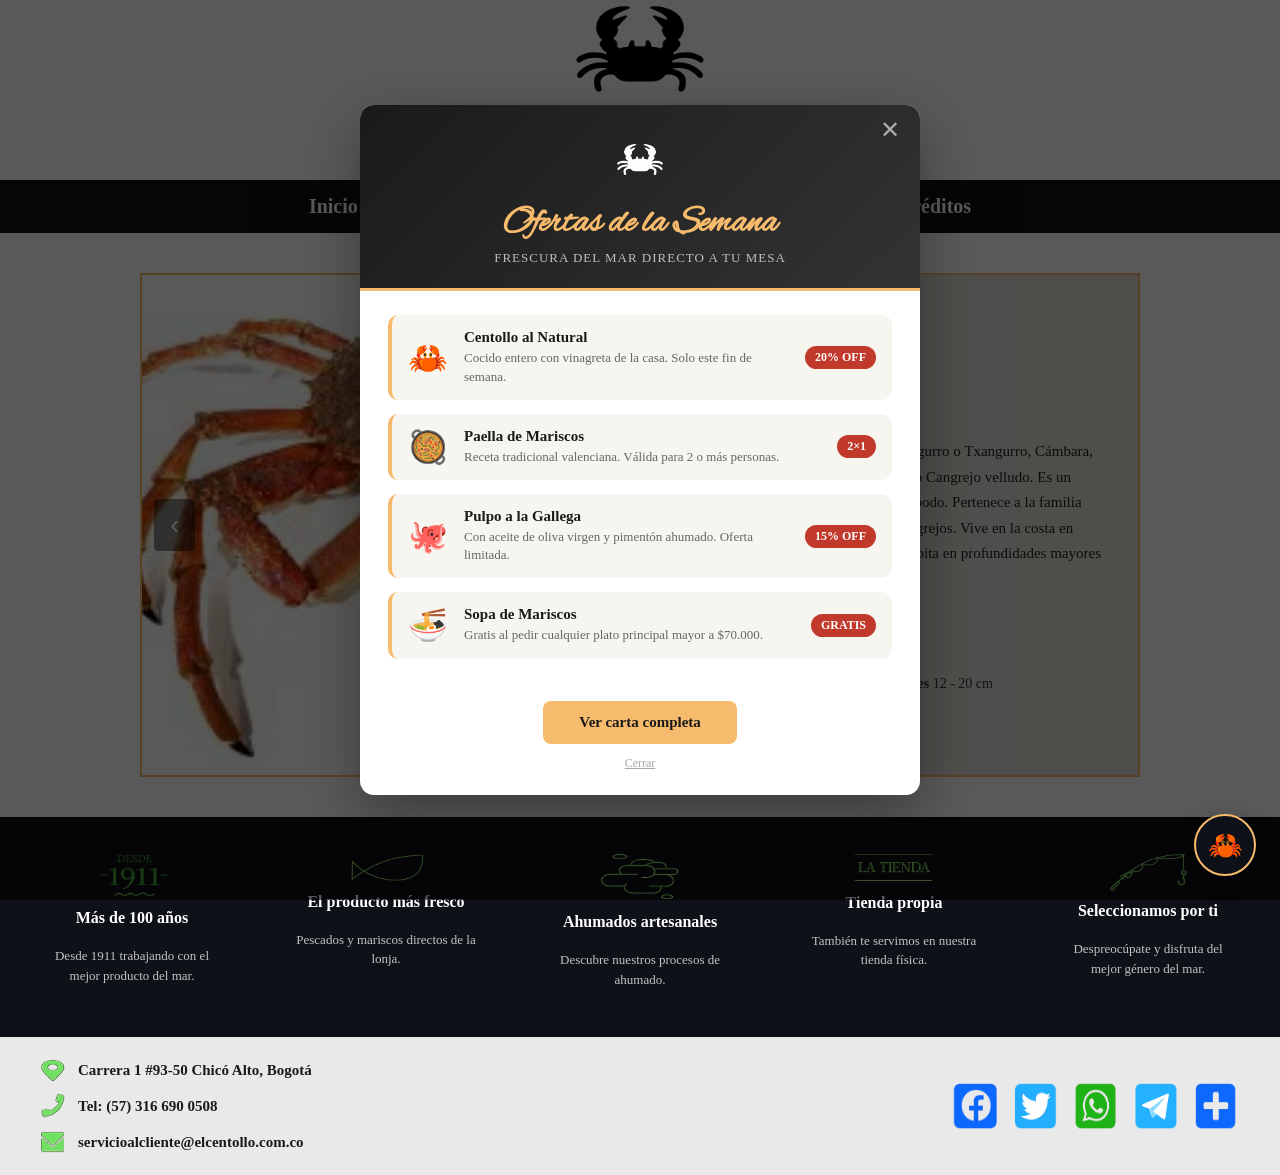
<file: index.html>
<!DOCTYPE html>
<html lang="es">

<head>
    <meta charset="UTF-8">
    <meta name="viewport" content="width=device-width, initial-scale=1.0">
    <title>El Centollo</title>
    <link rel="icon" href="./imagenes/Logo/Logo.png">

    <!--Fuente letra-->
    <link rel="preconnect" href="https://fonts.googleapis.com">
    <link rel="preconnect" href="https://fonts.gstatic.com" crossorigin>
    <link href="https://fonts.googleapis.com/css2?family=Alex+Brush&display=swap" rel="stylesheet">

    <!--Estilos-->
    <link rel="stylesheet" href="./css/global/header.css">
    <link rel="stylesheet" href="./css/global/footer.css">
    <link rel="stylesheet" href="./css/Index/contenido_index.css">
    <link rel="stylesheet" href="./css/Index/modal_ofertas.css">
    <link rel="stylesheet" href="./css/global/chatbot.css">
</head>

<body>
    <!-- ===== MODAL DE OFERTAS ===== -->
    <div id="overlay_modal">
        <div id="modal_ofertas">

            <!-- Cabecera -->
            <div id="modal_header">
                <button id="btn_cerrar_modal" aria-label="Cerrar">&#10005;</button>
                <img src="./imagenes/Logo/Logo.png" id="modal_logo" alt="Logo El Centollo">
                <h2>Ofertas de la Semana</h2>
                <p>Frescura del mar directo a tu mesa</p>
            </div>

            <!-- Ofertas -->
            <div id="modal_body">

                <div class="oferta_item">
                    <span class="oferta_emoji">🦀</span>
                    <div class="oferta_texto">
                        <h3>Centollo al Natural</h3>
                        <p>Cocido entero con vinagreta de la casa. Solo este fin de semana.</p>
                    </div>
                    <span class="oferta_badge">20% OFF</span>
                </div>

                <div class="oferta_item">
                    <span class="oferta_emoji">🥘</span>
                    <div class="oferta_texto">
                        <h3>Paella de Mariscos</h3>
                        <p>Receta tradicional valenciana. Válida para 2 o más personas.</p>
                    </div>
                    <span class="oferta_badge">2×1</span>
                </div>

                <div class="oferta_item">
                    <span class="oferta_emoji">🐙</span>
                    <div class="oferta_texto">
                        <h3>Pulpo a la Gallega</h3>
                        <p>Con aceite de oliva virgen y pimentón ahumado. Oferta limitada.</p>
                    </div>
                    <span class="oferta_badge">15% OFF</span>
                </div>

                <div class="oferta_item">
                    <span class="oferta_emoji">🍜</span>
                    <div class="oferta_texto">
                        <h3>Sopa de Mariscos</h3>
                        <p>Gratis al pedir cualquier plato principal mayor a $70.000.</p>
                    </div>
                    <span class="oferta_badge">GRATIS</span>
                </div>

            </div>

            <!-- Pie -->
            <div id="modal_footer">
                <a href="./paginas/menu.html" id="btn_ver_menu">Ver carta completa</a>
                <small id="btn_no_mostrar">Cerrar</small>
            </div>

        </div>
    </div>
    <!-- ===== FIN MODAL ===== -->

    <header id="header">
        <div id="logo"><a href="#"><img src="./imagenes/Logo/Logo.png" class="logo"></a></div>
        <h1 id="titulo">El Centollo</h1>
        <div id="menu">
            <button id="menu-toggle" aria-label="Abrir menú" aria-expanded="false" aria-controls="nav-links">
                <span></span>
                <span></span>
                <span></span>
            </button>
            <nav class="menu" id="nav-links">
                <a href="#" id="menu_boton">Inicio</a>
                <a href="./paginas/menu.html" id="menu_boton">Menú</a>
                <a href="./paginas/contacto.html" id="menu_boton">Contacto</a>
                <a href="./paginas/ubicacion.html" id="menu_boton">Ubicación</a>
                <a href="./paginas/reservas.html" id="menu_boton">Reservas</a>
                <a href="./paginas/creditos.html" id="menu_boton">Créditos</a>
            </nav>
        </div>
    </header>

    <main>
        <div id="contenido_index">
            <div id="slider">
                <!-- Slides -->
                <div class="slide activo">
                    <img src="./imagenes/slider/centollo1.jpg" alt="Centollo fresco">
                </div>
                <div class="slide">
                    <img src="./imagenes/slider/centollo2.jpg" alt="Mariscos frescos">
                </div>
                <div class="slide">
                    <img src="./imagenes/slider/centollo3.jpg" alt="Pescados del mar">
                </div>
                <div class="slide">
                    <img src="./imagenes/slider/centollo4.jpg" alt="Platos del mar">
                </div>
                <div class="slide">
                    <img src="./imagenes/slider/centollo5.jpg" alt="Experiencia gastronómica">
                </div>

                <!-- Flechas -->
                <button class="flecha_slider" id="flecha_izq" aria-label="Anterior">&#8249;</button>
                <button class="flecha_slider" id="flecha_der" aria-label="Siguiente">&#8250;</button>

                <!-- Puntos -->
                <div id="slider_puntos">
                    <button class="punto activo" data-idx="0"></button>
                    <button class="punto" data-idx="1"></button>
                    <button class="punto" data-idx="2"></button>
                    <button class="punto" data-idx="3"></button>
                    <button class="punto" data-idx="4"></button>
                </div>
            </div>

            <div id="texto_slider">
                <div id="texto_slider_titulo">
                    <h1>Centollo</h1>
                </div>
                <div id="texto_slider_descripcion">
                    <p>También conocido como Changurro o Txangurro, Cámbara, araña, Cranca, Pateiro, Bruño o Cangrejo velludo. Es un <strong>crústaceo branquiuro</strong> y decápodo. Pertenece a la familia Majidae, la misma que los cangrejos. Vive en la costa en fondos rocosos o arenosos. Habita en profundidades mayores de 100m.</p>
                </div>
                <div id="texto_slider_info">
                    <p><strong>Centollo</strong> Maja squinado</p>
                    <p>(<strong>Eng</strong>) Spinous spider crab</p>
                    <p>(<strong>Fr</strong>) Araigée européenne</p>
                    <p></p>
                    <p><strong>Peso</strong> 500 gr - 4 Kg &nbsp;&nbsp; <strong>Dimensiones</strong> 12 - 20 cm</p>
                </div>
            </div>
        </div>
    </main>

    <footer id="footer">
        <div id="info_footer">
            <div class="espac_info">
                <img src="./imagenes/Footer/1911.png" class="img_info_footer" alt="Más de 100 años">
                <h2 id="tit_footer">Más de 100 años</h2>
                <p class="info_footer">Desde 1911 trabajando con el mejor producto del mar.</p>
            </div>
            <div class="espac_info">
                <img src="./imagenes/Footer/pez.png" class="img_info_footer" alt="Producto fresco">
                <h2 id="tit_footer">El producto más fresco</h2>
                <p class="info_footer">Pescados y mariscos directos de la lonja.</p>
            </div>
            <div class="espac_info">
                <img src="./imagenes/Footer/nube.png" class="img_info_footer" alt="Ahumados">
                <h2 id="tit_footer">Ahumados artesanales</h2>
                <p class="info_footer">Descubre nuestros procesos de ahumado.</p>
            </div>
            <div class="espac_info">
                <img src="./imagenes/Footer/la tienda.png" class="img_info_footer" alt="Tienda física">
                <h2 id="tit_footer">Tienda propia</h2>
                <p class="info_footer">También te servimos en nuestra tienda física.</p>
            </div>
            <div class="espac_info">
                <img src="./imagenes/Footer/caña.png" class="img_info_footer" alt="Selección">
                <h2 id="tit_footer">Seleccionamos por ti</h2>
                <p class="info_footer">Despreocúpate y disfruta del mejor género del mar.</p>
            </div>
        </div>

        <div id="footer-bottom">
            <div id="contacto">
                <div class="contacto_item">
                    <img src="./imagenes/Contacto/ubicacion.png" id="img_contacto" alt="Ubicación">
                    <h2 id="tit_contacto">Carrera 1 #93-50 Chicó Alto, Bogotá</h2>
                </div>
                <div class="contacto_item">
                    <img src="./imagenes/Contacto/telefono.png" id="img_contacto" alt="Teléfono">
                    <h2 id="tit_contacto">Tel: (57) 316 690 0508</h2>
                </div>
                <div class="contacto_item">
                    <img src="./imagenes/Contacto/correo.png" id="img_contacto" alt="Correo">
                    <h2 id="tit_contacto">servicioalcliente@elcentollo.com.co</h2>
                </div>
            </div>
            <div id="redes">
                <div id="img_redes"><img src="./imagenes/redes/facebook.png" alt="Facebook"></div>
                <div id="img_redes"><img src="./imagenes/redes/twiter.png" alt="Twitter"></div>
                <div id="img_redes"><img src="./imagenes/redes/whatsapp.png" alt="WhatsApp"></div>
                <div id="img_redes"><img src="./imagenes/redes/telegram.png" alt="Telegram"></div>
                <div id="img_redes"><img src="./imagenes/redes/+.png" alt="Más redes"></div>
            </div>
        </div>
    </footer>

    <!-- Hamburger JS -->
    <script src="./js/menu_hamburguesa.js"></script>
    <!-- Slider JS -->
    <script src="./js/slider.js"></script>
    <!-- Modal Ofertas JS -->
    <script src="./js/modal_ofertas.js"></script>
    <!-- Chatbot JS -->
    <script src="./js/chatbot.js"></script>
</body>

</html>
</file>
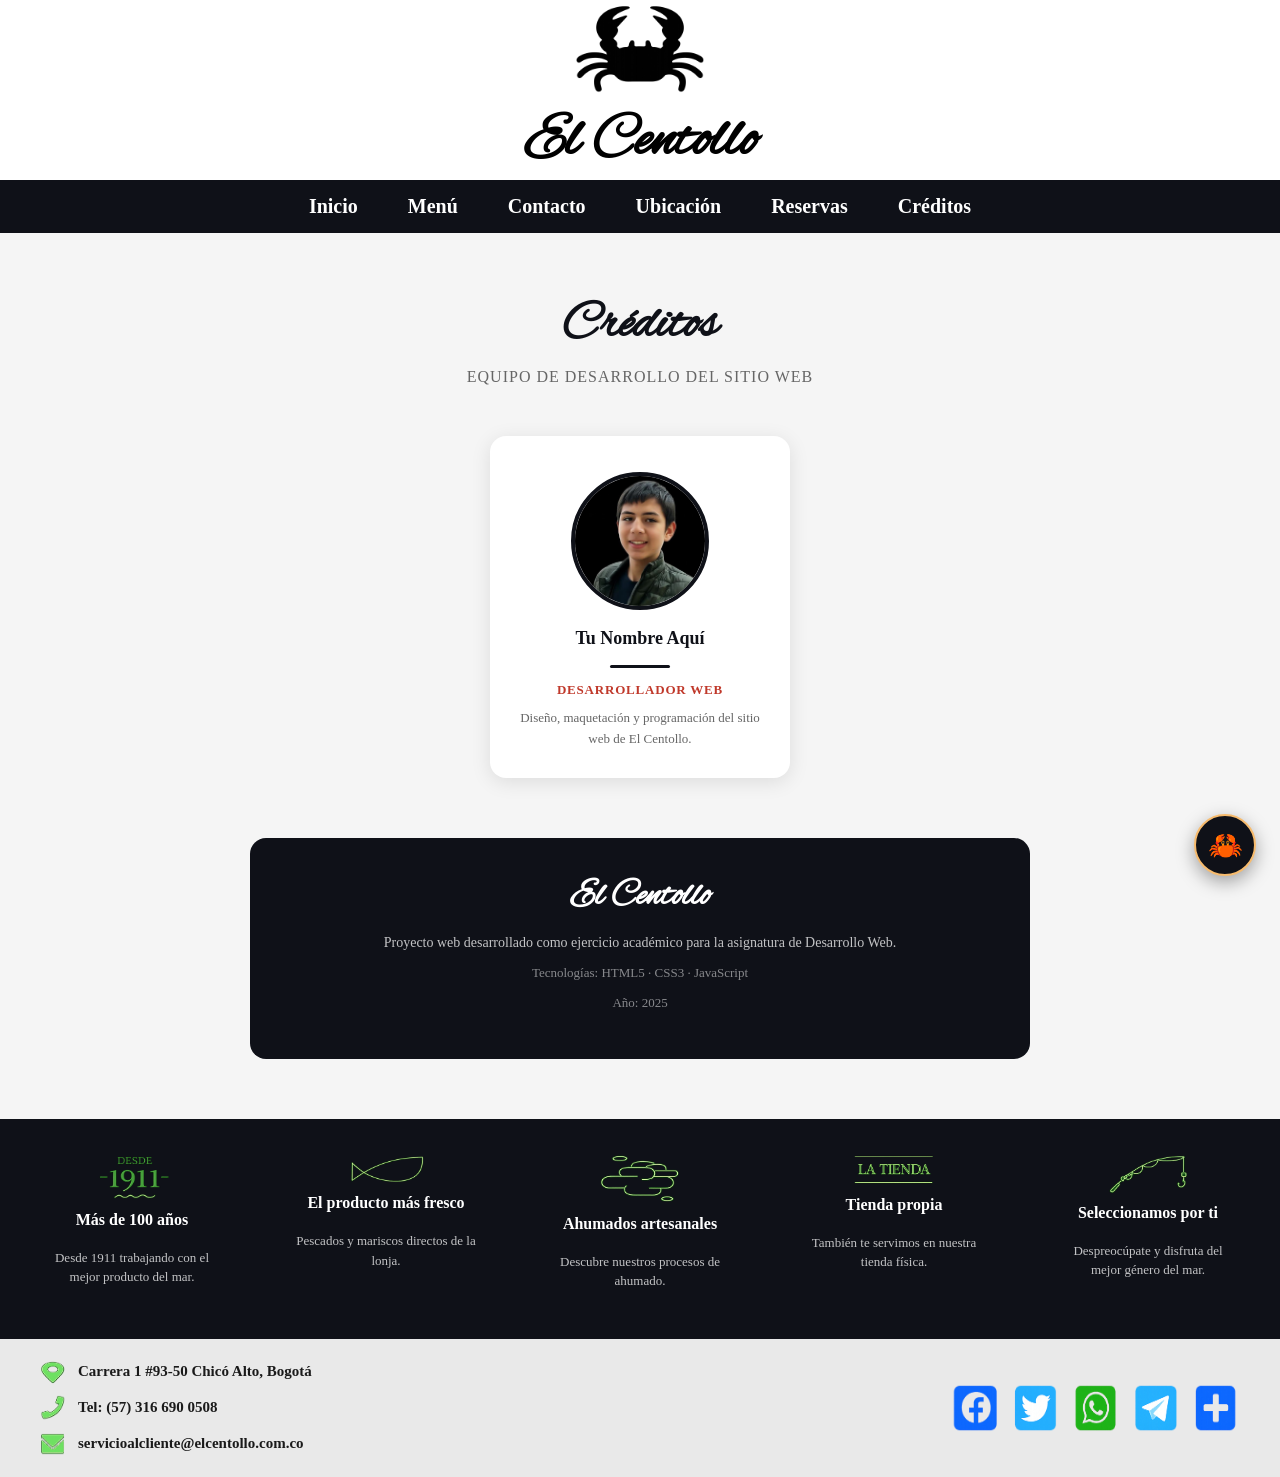
<file: paginas/creditos.html>
<!DOCTYPE html>
<html lang="es">

<head>
    <meta charset="UTF-8">
    <meta name="viewport" content="width=device-width, initial-scale=1.0">
    <title>Créditos - El Centollo</title>
    <link rel="icon" href="../imagenes/Logo/Logo.png">

    <!--Fuente letra-->
    <link rel="preconnect" href="https://fonts.googleapis.com">
    <link rel="preconnect" href="https://fonts.gstatic.com" crossorigin>
    <link href="https://fonts.googleapis.com/css2?family=Alex+Brush&display=swap" rel="stylesheet">

    <!--Estilos globales-->
    <link rel="stylesheet" href="../css/global/header.css">
    <link rel="stylesheet" href="../css/global/footer.css">
    <link rel="stylesheet" href="../css/global/chatbot.css">
    <link rel="stylesheet" href="../css/Credito/creditos.css">

</head>

<body>
    <header id="header">
        <div id="logo"><a href="../index.html"><img src="../imagenes/Logo/Logo.png" class="logo"></a></div>
        <h1 id="titulo">El Centollo</h1>
        <div id="menu">
            <button id="menu-toggle" aria-label="Abrir menú" aria-expanded="false" aria-controls="nav-links">
                <span></span>
                <span></span>
                <span></span>
            </button>
            <nav class="menu" id="nav-links">
                <a href="../index.html" id="menu_boton">Inicio</a>
                <a href="menu.html" id="menu_boton">Menú</a>
                <a href="contacto.html" id="menu_boton">Contacto</a>
                <a href="ubicacion.html" id="menu_boton">Ubicación</a>
                <a href="reservas.html" id="menu_boton">Reservas</a>
                <a href="#" id="menu_boton">Créditos</a>
            </nav>
        </div>
    </header>

    <main>
        <div id="creditos_main">
            <h1 id="creditos_titulo">Créditos</h1>
            <p id="creditos_subtitulo">Equipo de desarrollo del sitio web</p>

            <div class="creditos_grid">

                <div class="credito_card">
                    <div class="credito_foto_wrapper">
                        <img src="../imagenes/creditos_foto.jpg" alt="Foto del desarrollador">
                    </div>
                    <p class="credito_nombre">Tu Nombre Aquí</p>
                    <div class="creditos_divider"></div>
                    <p class="credito_rol">Desarrollador Web</p>
                    <p class="credito_descripcion">Diseño, maquetación y programación del sitio web de El Centollo.</p>
                </div>
            </div>

            <!-- Sección info del proyecto -->
            <div id="proyecto_seccion">
                <h2>El Centollo</h2>
                <p>Proyecto web desarrollado como ejercicio académico para la asignatura de Desarrollo Web.</p>
                <p class="proyecto_dato">Tecnologías: HTML5 · CSS3 · JavaScript</p>
                <p class="proyecto_dato">Año: 2025</p>
            </div>
        </div>
    </main>

    <footer id="footer">
        <div id="info_footer">
            <div class="espac_info">
                <img src="../imagenes/Footer/1911.png" class="img_info_footer" alt="Más de 100 años">
                <h2 id="tit_footer">Más de 100 años</h2>
                <p class="info_footer">Desde 1911 trabajando con el mejor producto del mar.</p>
            </div>
            <div class="espac_info">
                <img src="../imagenes/Footer/pez.png" class="img_info_footer" alt="Producto fresco">
                <h2 id="tit_footer">El producto más fresco</h2>
                <p class="info_footer">Pescados y mariscos directos de la lonja.</p>
            </div>
            <div class="espac_info">
                <img src="../imagenes/Footer/nube.png" class="img_info_footer" alt="Ahumados">
                <h2 id="tit_footer">Ahumados artesanales</h2>
                <p class="info_footer">Descubre nuestros procesos de ahumado.</p>
            </div>
            <div class="espac_info">
                <img src="../imagenes/Footer/la tienda.png" class="img_info_footer" alt="Tienda física">
                <h2 id="tit_footer">Tienda propia</h2>
                <p class="info_footer">También te servimos en nuestra tienda física.</p>
            </div>
            <div class="espac_info">
                <img src="../imagenes/Footer/caña.png" class="img_info_footer" alt="Selección">
                <h2 id="tit_footer">Seleccionamos por ti</h2>
                <p class="info_footer">Despreocúpate y disfruta del mejor género del mar.</p>
            </div>
        </div>

        <div id="footer-bottom">
            <div id="contacto">
                <div class="contacto_item">
                    <img src="../imagenes/Contacto/ubicacion.png" id="img_contacto" alt="Ubicación">
                    <h2 id="tit_contacto">Carrera 1 #93-50 Chicó Alto, Bogotá</h2>
                </div>
                <div class="contacto_item">
                    <img src="../imagenes/Contacto/telefono.png" id="img_contacto" alt="Teléfono">
                    <h2 id="tit_contacto">Tel: (57) 316 690 0508</h2>
                </div>
                <div class="contacto_item">
                    <img src="../imagenes/Contacto/correo.png" id="img_contacto" alt="Correo">
                    <h2 id="tit_contacto">servicioalcliente@elcentollo.com.co</h2>
                </div>
            </div>
            <div id="redes">
                <div id="img_redes"><img src="../imagenes/redes/facebook.png" alt="Facebook"></div>
                <div id="img_redes"><img src="../imagenes/redes/twiter.png" alt="Twitter"></div>
                <div id="img_redes"><img src="../imagenes/redes/whatsapp.png" alt="WhatsApp"></div>
                <div id="img_redes"><img src="../imagenes/redes/telegram.png" alt="Telegram"></div>
                <div id="img_redes"><img src="../imagenes/redes/+.png" alt="Más redes"></div>
            </div>
        </div>
    </footer>

    <script src="../js/menu_hamburguesa.js"></script>
    <script src="../js/chatbot.js"></script>
</body>

</html>
</file>
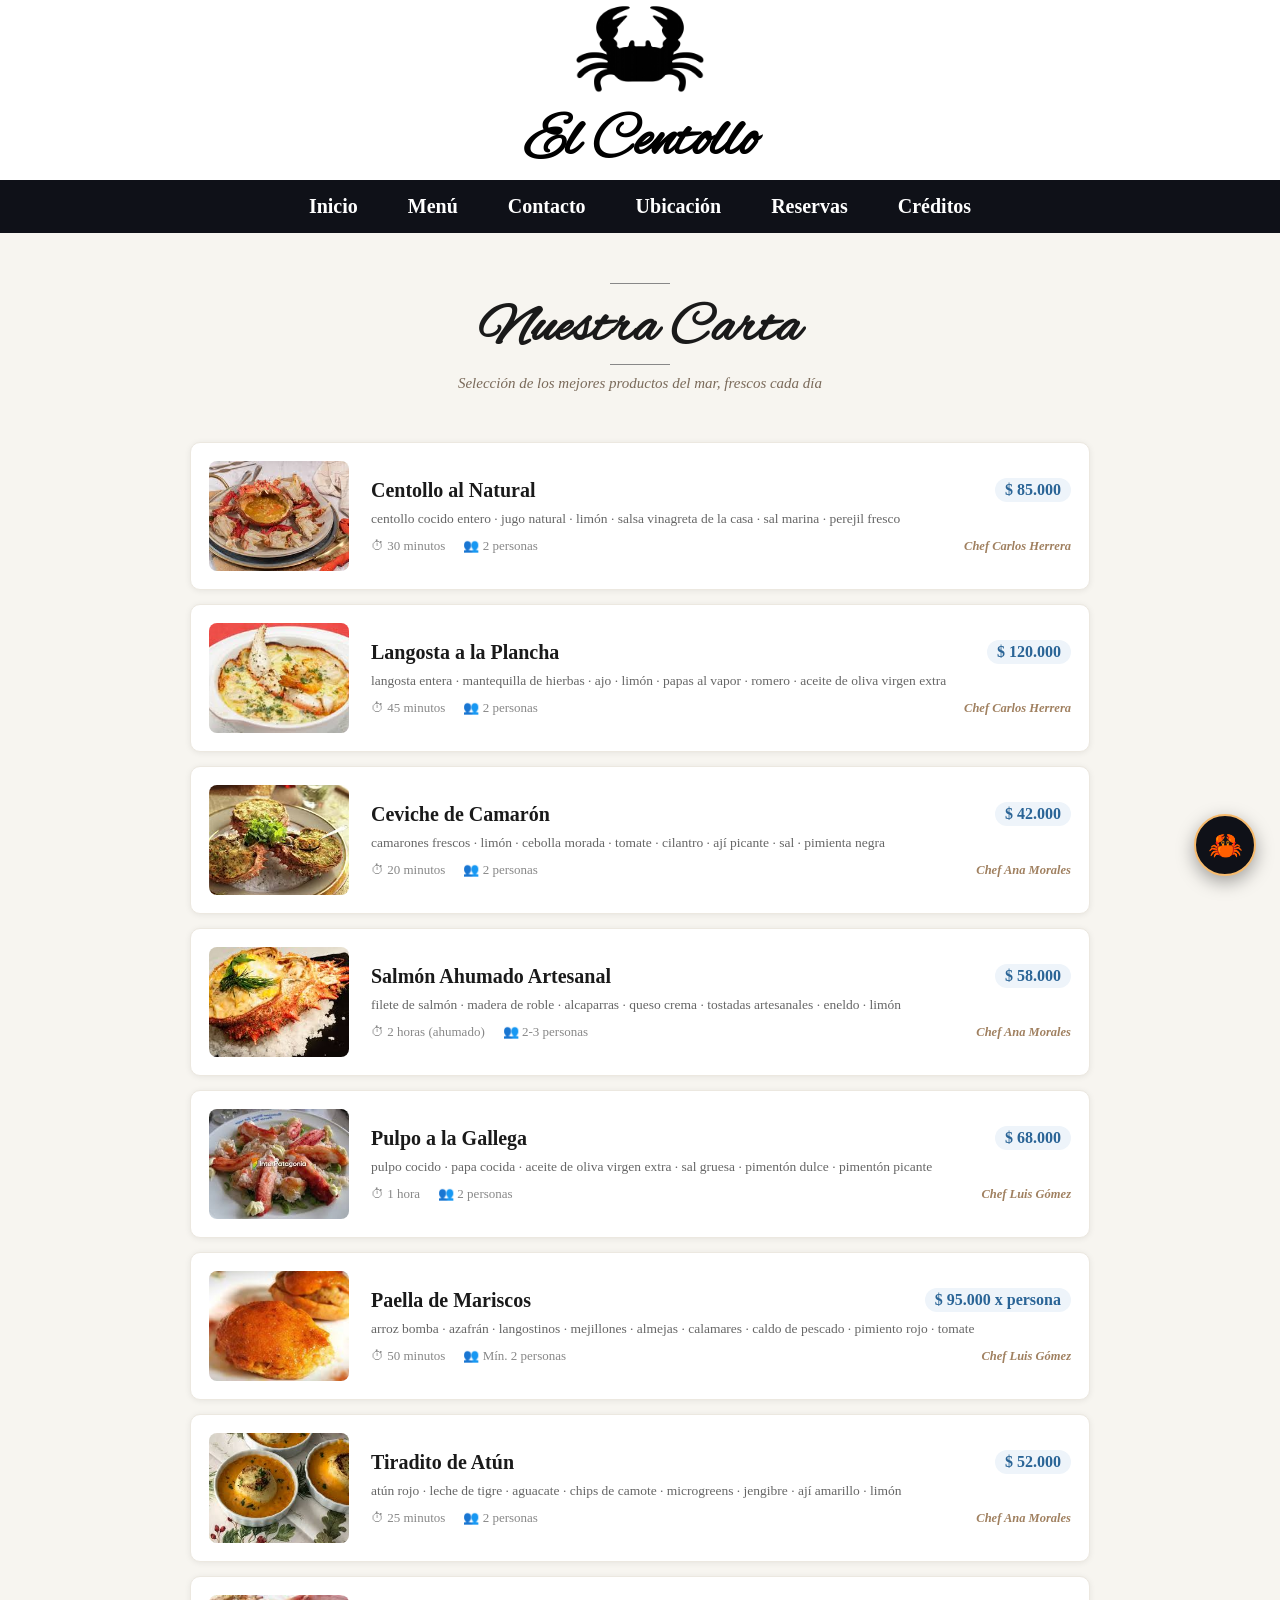
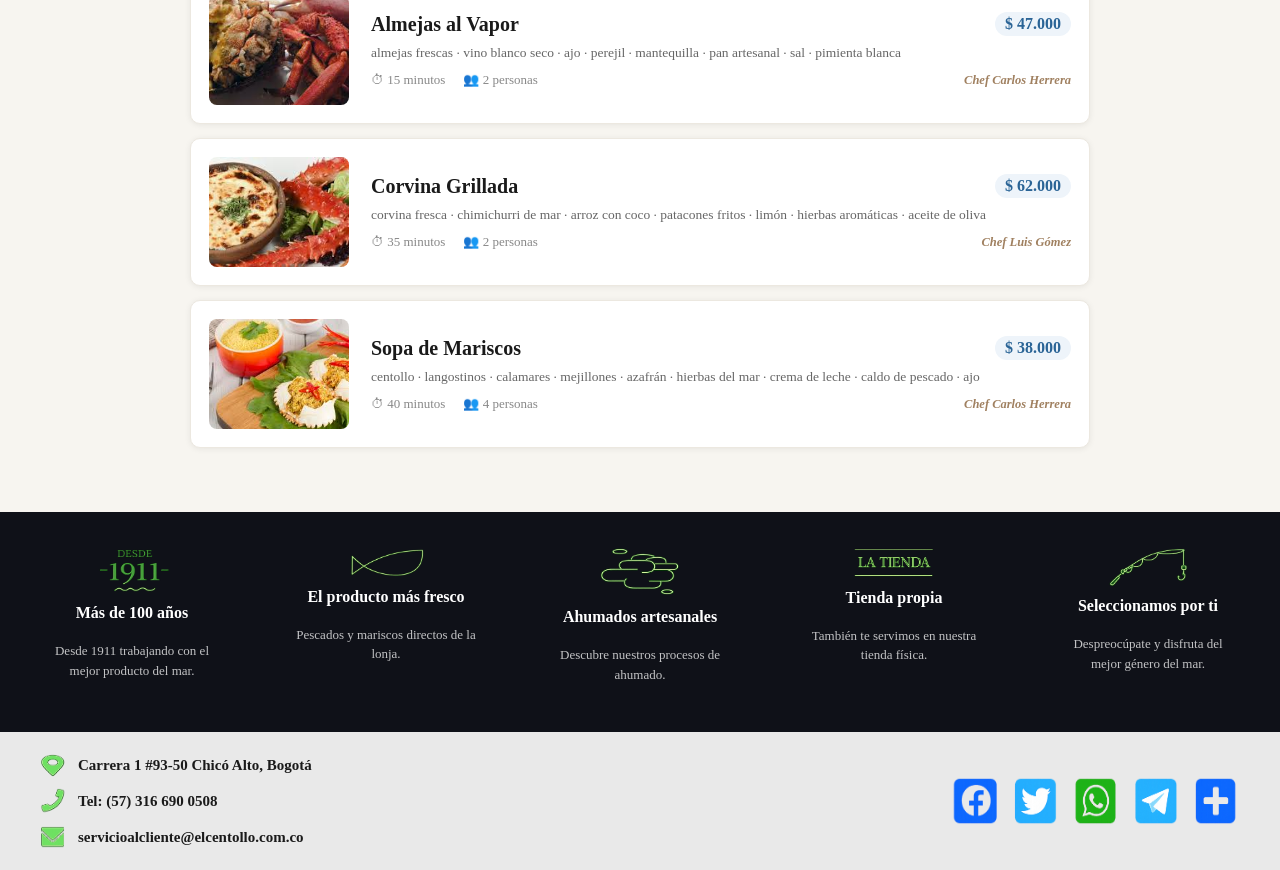
<file: paginas/menu.html>
<!DOCTYPE html>
<html lang="es">

<head>
    <meta charset="UTF-8">
    <meta name="viewport" content="width=device-width, initial-scale=1.0">
    <title>Menú - El Centollo</title>
    <link rel="icon" href="../imagenes/Logo/Logo.png">

    <!--Fuente letra-->
    <link rel="preconnect" href="https://fonts.googleapis.com">
    <link rel="preconnect" href="https://fonts.gstatic.com" crossorigin>
    <link href="https://fonts.googleapis.com/css2?family=Alex+Brush&display=swap" rel="stylesheet">

    <!--Estilos-->
    <link rel="stylesheet" href="../css/global/header.css">
    <link rel="stylesheet" href="../css/global/footer.css">
    <link rel="stylesheet" href="../css/Menu/menu.css">
    <link rel="stylesheet" href="../css/global/chatbot.css">
</head>

<body>
    <header id="header">
        <div id="logo"><a href="../index.html"><img src="../imagenes/Logo/Logo.png" class="logo"></a></div>
        <h1 id="titulo">El Centollo</h1>
        <div id="menu">
            <button id="menu-toggle" aria-label="Abrir menú" aria-expanded="false" aria-controls="nav-links">
                <span></span>
                <span></span>
                <span></span>
            </button>
            <nav class="menu" id="nav-links">
                <a href="../index.html" id="menu_boton">Inicio</a>
                <a href="#" id="menu_boton">Menú</a>
                <a href="contacto.html" id="menu_boton">Contacto</a>
                <a href="ubicacion.html" id="menu_boton">Ubicación</a>
                <a href="reservas.html" id="menu_boton">Reservas</a>
                <a href="creditos.html" id="menu_boton">Créditos</a>
            </nav>
        </div>
    </header>

    <main>
        <div id="contenido_menu">
            <h1 id="titulo_menu">Nuestra Carta</h1>
            <p id="subtitulo_menu">Selección de los mejores productos del mar, frescos cada día</p>

            <div id="lista_recetas">

                <!-- 1 -->
                <div class="tarjeta_receta">
                    <img src="../imagenes/Menu/rec1.jpg" alt="Centollo al Natural">
                    <div class="info_receta">
                        <div class="receta_header">
                            <h2 class="nombre_receta">Centollo al Natural</h2>
                            <span class="precio_receta">$ 85.000</span>
                        </div>
                        <p class="ingredientes_receta">centollo cocido entero · jugo natural · limón · salsa vinagreta de la casa · sal marina · perejil fresco</p>
                        <div class="meta_receta">
                            <span class="meta_item">&#9201; 30 minutos</span>
                            <span class="meta_item">&#128101; 2 personas</span>
                            <span class="chef_receta">Chef Carlos Herrera</span>
                        </div>
                    </div>
                </div>

                <!-- 2 -->
                <div class="tarjeta_receta">
                    <img src="../imagenes/Menu/rec2.jpg" alt="Langosta a la Plancha">
                    <div class="info_receta">
                        <div class="receta_header">
                            <h2 class="nombre_receta">Langosta a la Plancha</h2>
                            <span class="precio_receta">$ 120.000</span>
                        </div>
                        <p class="ingredientes_receta">langosta entera · mantequilla de hierbas · ajo · limón · papas al vapor · romero · aceite de oliva virgen extra</p>
                        <div class="meta_receta">
                            <span class="meta_item">&#9201; 45 minutos</span>
                            <span class="meta_item">&#128101; 2 personas</span>
                            <span class="chef_receta">Chef Carlos Herrera</span>
                        </div>
                    </div>
                </div>

                <!-- 3 -->
                <div class="tarjeta_receta">
                    <img src="../imagenes/Menu/rec3.jpg" alt="Ceviche de Camarón">
                    <div class="info_receta">
                        <div class="receta_header">
                            <h2 class="nombre_receta">Ceviche de Camarón</h2>
                            <span class="precio_receta">$ 42.000</span>
                        </div>
                        <p class="ingredientes_receta">camarones frescos · limón · cebolla morada · tomate · cilantro · ají picante · sal · pimienta negra</p>
                        <div class="meta_receta">
                            <span class="meta_item">&#9201; 20 minutos</span>
                            <span class="meta_item">&#128101; 2 personas</span>
                            <span class="chef_receta">Chef Ana Morales</span>
                        </div>
                    </div>
                </div>

                <!-- 4 -->
                <div class="tarjeta_receta">
                    <img src="../imagenes/Menu/rec4.jpg" alt="Salmón Ahumado Artesanal">
                    <div class="info_receta">
                        <div class="receta_header">
                            <h2 class="nombre_receta">Salmón Ahumado Artesanal</h2>
                            <span class="precio_receta">$ 58.000</span>
                        </div>
                        <p class="ingredientes_receta">filete de salmón · madera de roble · alcaparras · queso crema · tostadas artesanales · eneldo · limón</p>
                        <div class="meta_receta">
                            <span class="meta_item">&#9201; 2 horas (ahumado)</span>
                            <span class="meta_item">&#128101; 2-3 personas</span>
                            <span class="chef_receta">Chef Ana Morales</span>
                        </div>
                    </div>
                </div>

                <!-- 5 -->
                <div class="tarjeta_receta">
                    <img src="../imagenes/Menu/rec5.jpg" alt="Pulpo a la Gallega">
                    <div class="info_receta">
                        <div class="receta_header">
                            <h2 class="nombre_receta">Pulpo a la Gallega</h2>
                            <span class="precio_receta">$ 68.000</span>
                        </div>
                        <p class="ingredientes_receta">pulpo cocido · papa cocida · aceite de oliva virgen extra · sal gruesa · pimentón dulce · pimentón picante</p>
                        <div class="meta_receta">
                            <span class="meta_item">&#9201; 1 hora</span>
                            <span class="meta_item">&#128101; 2 personas</span>
                            <span class="chef_receta">Chef Luis Gómez</span>
                        </div>
                    </div>
                </div>

                <!-- 6 -->
                <div class="tarjeta_receta">
                    <img src="../imagenes/Menu/rec6.jpg" alt="Paella de Mariscos">
                    <div class="info_receta">
                        <div class="receta_header">
                            <h2 class="nombre_receta">Paella de Mariscos</h2>
                            <span class="precio_receta">$ 95.000 x persona</span>
                        </div>
                        <p class="ingredientes_receta">arroz bomba · azafrán · langostinos · mejillones · almejas · calamares · caldo de pescado · pimiento rojo · tomate</p>
                        <div class="meta_receta">
                            <span class="meta_item">&#9201; 50 minutos</span>
                            <span class="meta_item">&#128101; Mín. 2 personas</span>
                            <span class="chef_receta">Chef Luis Gómez</span>
                        </div>
                    </div>
                </div>

                <!-- 7 -->
                <div class="tarjeta_receta">
                    <img src="../imagenes/Menu/rec7.jpg" alt="Tiradito de Atún">
                    <div class="info_receta">
                        <div class="receta_header">
                            <h2 class="nombre_receta">Tiradito de Atún</h2>
                            <span class="precio_receta">$ 52.000</span>
                        </div>
                        <p class="ingredientes_receta">atún rojo · leche de tigre · aguacate · chips de camote · microgreens · jengibre · ají amarillo · limón</p>
                        <div class="meta_receta">
                            <span class="meta_item">&#9201; 25 minutos</span>
                            <span class="meta_item">&#128101; 2 personas</span>
                            <span class="chef_receta">Chef Ana Morales</span>
                        </div>
                    </div>
                </div>

                <!-- 8 -->
                <div class="tarjeta_receta">
                    <img src="../imagenes/Menu/rec8.jpg" alt="Almejas al Vapor">
                    <div class="info_receta">
                        <div class="receta_header">
                            <h2 class="nombre_receta">Almejas al Vapor</h2>
                            <span class="precio_receta">$ 47.000</span>
                        </div>
                        <p class="ingredientes_receta">almejas frescas · vino blanco seco · ajo · perejil · mantequilla · pan artesanal · sal · pimienta blanca</p>
                        <div class="meta_receta">
                            <span class="meta_item">&#9201; 15 minutos</span>
                            <span class="meta_item">&#128101; 2 personas</span>
                            <span class="chef_receta">Chef Carlos Herrera</span>
                        </div>
                    </div>
                </div>

                <!-- 9 -->
                <div class="tarjeta_receta">
                    <img src="../imagenes/Menu/rec9.jpg" alt="Corvina Grillada">
                    <div class="info_receta">
                        <div class="receta_header">
                            <h2 class="nombre_receta">Corvina Grillada</h2>
                            <span class="precio_receta">$ 62.000</span>
                        </div>
                        <p class="ingredientes_receta">corvina fresca · chimichurri de mar · arroz con coco · patacones fritos · limón · hierbas aromáticas · aceite de oliva</p>
                        <div class="meta_receta">
                            <span class="meta_item">&#9201; 35 minutos</span>
                            <span class="meta_item">&#128101; 2 personas</span>
                            <span class="chef_receta">Chef Luis Gómez</span>
                        </div>
                    </div>
                </div>

                <!-- 10 -->
                <div class="tarjeta_receta">
                    <img src="../imagenes/Menu/rec10.jpg" alt="Sopa de Mariscos">
                    <div class="info_receta">
                        <div class="receta_header">
                            <h2 class="nombre_receta">Sopa de Mariscos</h2>
                            <span class="precio_receta">$ 38.000</span>
                        </div>
                        <p class="ingredientes_receta">centollo · langostinos · calamares · mejillones · azafrán · hierbas del mar · crema de leche · caldo de pescado · ajo</p>
                        <div class="meta_receta">
                            <span class="meta_item">&#9201; 40 minutos</span>
                            <span class="meta_item">&#128101; 4 personas</span>
                            <span class="chef_receta">Chef Carlos Herrera</span>
                        </div>
                    </div>
                </div>

            </div>
        </div>
    </main>

    <footer id="footer">
        <div id="info_footer">
            <div class="espac_info">
                <img src="../imagenes/Footer/1911.png" class="img_info_footer" alt="Más de 100 años">
                <h2 id="tit_footer">Más de 100 años</h2>
                <p class="info_footer">Desde 1911 trabajando con el mejor producto del mar.</p>
            </div>
            <div class="espac_info">
                <img src="../imagenes/Footer/pez.png" class="img_info_footer" alt="Producto fresco">
                <h2 id="tit_footer">El producto más fresco</h2>
                <p class="info_footer">Pescados y mariscos directos de la lonja.</p>
            </div>
            <div class="espac_info">
                <img src="../imagenes/Footer/nube.png" class="img_info_footer" alt="Ahumados">
                <h2 id="tit_footer">Ahumados artesanales</h2>
                <p class="info_footer">Descubre nuestros procesos de ahumado.</p>
            </div>
            <div class="espac_info">
                <img src="../imagenes/Footer/la tienda.png" class="img_info_footer" alt="Tienda física">
                <h2 id="tit_footer">Tienda propia</h2>
                <p class="info_footer">También te servimos en nuestra tienda física.</p>
            </div>
            <div class="espac_info">
                <img src="../imagenes/Footer/caña.png" class="img_info_footer" alt="Selección">
                <h2 id="tit_footer">Seleccionamos por ti</h2>
                <p class="info_footer">Despreocúpate y disfruta del mejor género del mar.</p>
            </div>
        </div>

        <div id="footer-bottom">
            <div id="contacto">
                <div class="contacto_item">
                    <img src="../imagenes/Contacto/ubicacion.png" id="img_contacto" alt="Ubicación">
                    <h2 id="tit_contacto">Carrera 1 #93-50 Chicó Alto, Bogotá</h2>
                </div>
                <div class="contacto_item">
                    <img src="../imagenes/Contacto/telefono.png" id="img_contacto" alt="Teléfono">
                    <h2 id="tit_contacto">Tel: (57) 316 690 0508</h2>
                </div>
                <div class="contacto_item">
                    <img src="../imagenes/Contacto/correo.png" id="img_contacto" alt="Correo">
                    <h2 id="tit_contacto">servicioalcliente@elcentollo.com.co</h2>
                </div>
            </div>
            <div id="redes">
                <div id="img_redes"><img src="../imagenes/redes/facebook.png" alt="Facebook"></div>
                <div id="img_redes"><img src="../imagenes/redes/twiter.png" alt="Twitter"></div>
                <div id="img_redes"><img src="../imagenes/redes/whatsapp.png" alt="WhatsApp"></div>
                <div id="img_redes"><img src="../imagenes/redes/telegram.png" alt="Telegram"></div>
                <div id="img_redes"><img src="../imagenes/redes/+.png" alt="Más redes"></div>
            </div>
        </div>
    </footer>

    <script src="../js/menu_hamburguesa.js"></script>
    <script src="../js/chatbot.js"></script>
</body>

</html>
</file>
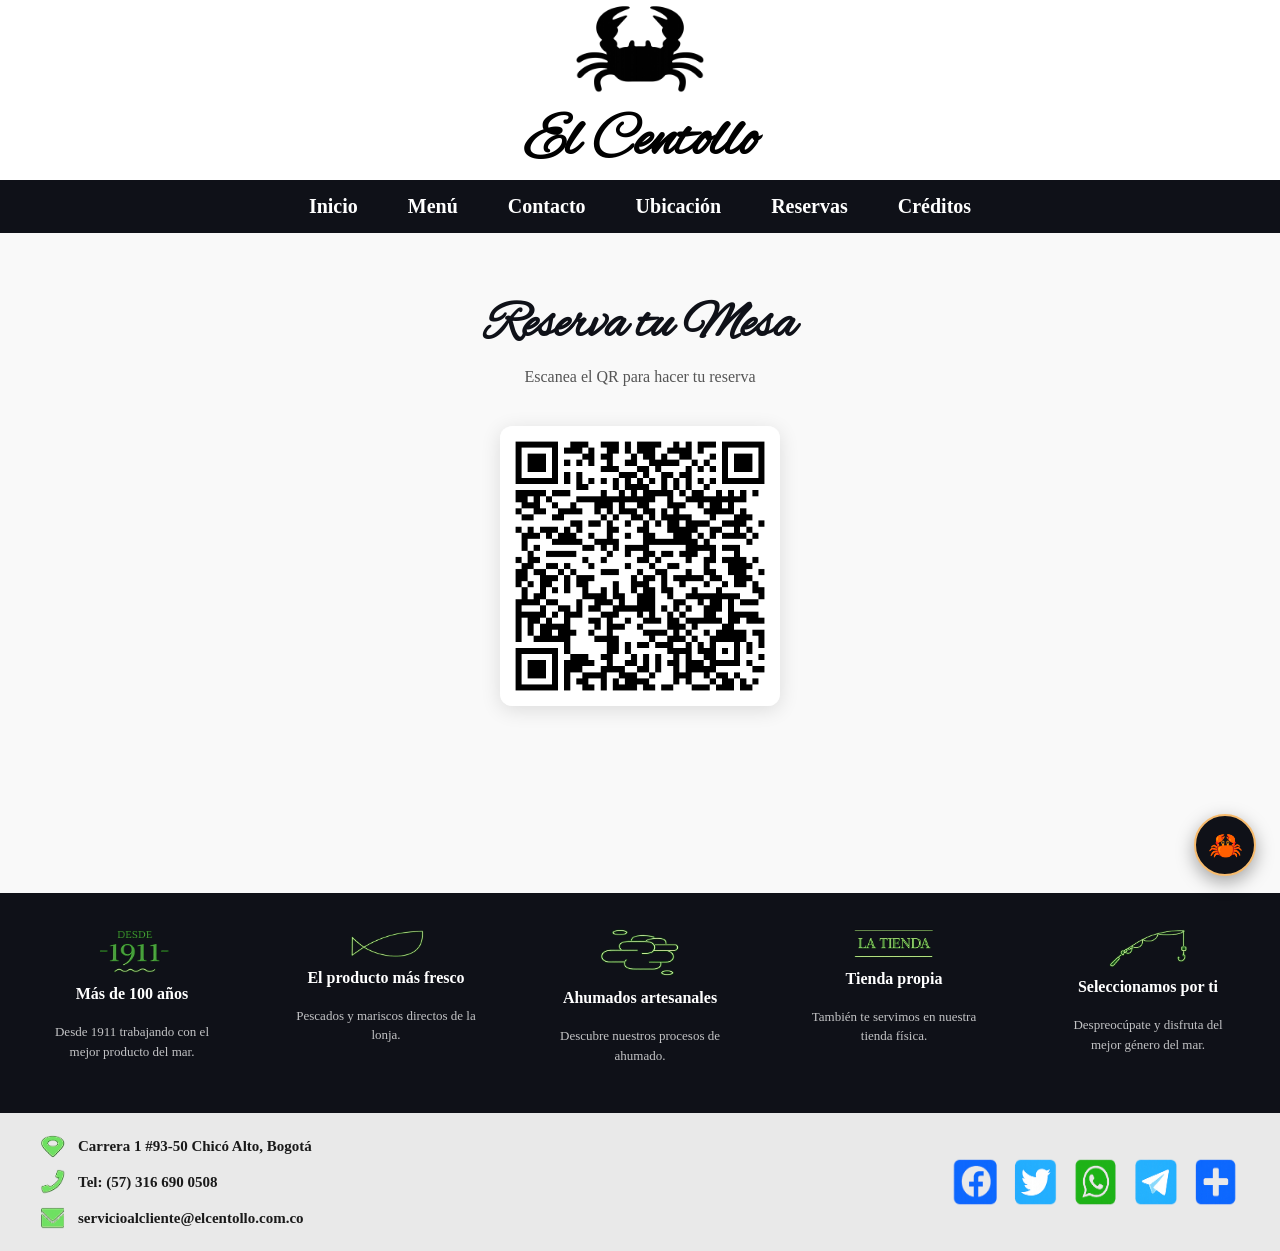
<file: paginas/reservas.html>
<!DOCTYPE html>
<html lang="es">

<head>
    <meta charset="UTF-8">
    <meta name="viewport" content="width=device-width, initial-scale=1.0">
    <title>Reservas - El Centollo</title>
    <link rel="icon" href="../imagenes/Logo/Logo.png">

    <!--Fuente letra-->
    <link rel="preconnect" href="https://fonts.googleapis.com">
    <link rel="preconnect" href="https://fonts.gstatic.com" crossorigin>
    <link href="https://fonts.googleapis.com/css2?family=Alex+Brush&display=swap" rel="stylesheet">

    <!--Estilos-->
    <link rel="stylesheet" href="../css/global/header.css">
    <link rel="stylesheet" href="../css/global/footer.css">
    <link rel="stylesheet" href="../css/Reserva/reservas.css">
    <link rel="stylesheet" href="../css/global/chatbot.css">
</head>

<body>
    <header id="header">
        <div id="logo"><a href="../index.html"><img src="../imagenes/Logo/Logo.png" class="logo"></a></div>
        <h1 id="titulo">El Centollo</h1>
        <div id="menu">
            <button id="menu-toggle" aria-label="Abrir menú" aria-expanded="false" aria-controls="nav-links">
                <span></span>
                <span></span>
                <span></span>
            </button>
            <nav class="menu" id="nav-links">
                <a href="../index.html" id="menu_boton">Inicio</a>
                <a href="menu.html" id="menu_boton">Menú</a>
                <a href="contacto.html" id="menu_boton">Contacto</a>
                <a href="ubicacion.html" id="menu_boton">Ubicación</a>
                <a href="#" id="menu_boton">Reservas</a>
                <a href="creditos.html" id="menu_boton">Créditos</a>
            </nav>
        </div>
    </header>

    <main>
        <div id="contenido_reservas">
            <h1 id="titulo_reservas">Reserva tu Mesa</h1>
            <p id="subtitulo_reservas">Escanea el QR para hacer tu reserva</p>
            <img src="../imagenes/Qr/Reserva.png" alt="QR de reservas" id="qr_img">
        </div>
    </main>

    <footer id="footer">
        <div id="info_footer">
            <div class="espac_info">
                <img src="../imagenes/Footer/1911.png" class="img_info_footer" alt="Más de 100 años">
                <h2 id="tit_footer">Más de 100 años</h2>
                <p class="info_footer">Desde 1911 trabajando con el mejor producto del mar.</p>
            </div>
            <div class="espac_info">
                <img src="../imagenes/Footer/pez.png" class="img_info_footer" alt="Producto fresco">
                <h2 id="tit_footer">El producto más fresco</h2>
                <p class="info_footer">Pescados y mariscos directos de la lonja.</p>
            </div>
            <div class="espac_info">
                <img src="../imagenes/Footer/nube.png" class="img_info_footer" alt="Ahumados">
                <h2 id="tit_footer">Ahumados artesanales</h2>
                <p class="info_footer">Descubre nuestros procesos de ahumado.</p>
            </div>
            <div class="espac_info">
                <img src="../imagenes/Footer/la tienda.png" class="img_info_footer" alt="Tienda física">
                <h2 id="tit_footer">Tienda propia</h2>
                <p class="info_footer">También te servimos en nuestra tienda física.</p>
            </div>
            <div class="espac_info">
                <img src="../imagenes/Footer/caña.png" class="img_info_footer" alt="Selección">
                <h2 id="tit_footer">Seleccionamos por ti</h2>
                <p class="info_footer">Despreocúpate y disfruta del mejor género del mar.</p>
            </div>
        </div>

        <div id="footer-bottom">
            <div id="contacto">
                <div class="contacto_item">
                    <img src="../imagenes/Contacto/ubicacion.png" id="img_contacto" alt="Ubicación">
                    <h2 id="tit_contacto">Carrera 1 #93-50 Chicó Alto, Bogotá</h2>
                </div>
                <div class="contacto_item">
                    <img src="../imagenes/Contacto/telefono.png" id="img_contacto" alt="Teléfono">
                    <h2 id="tit_contacto">Tel: (57) 316 690 0508</h2>
                </div>
                <div class="contacto_item">
                    <img src="../imagenes/Contacto/correo.png" id="img_contacto" alt="Correo">
                    <h2 id="tit_contacto">servicioalcliente@elcentollo.com.co</h2>
                </div>
            </div>
            <div id="redes">
                <div id="img_redes"><img src="../imagenes/redes/facebook.png" alt="Facebook"></div>
                <div id="img_redes"><img src="../imagenes/redes/twiter.png" alt="Twitter"></div>
                <div id="img_redes"><img src="../imagenes/redes/whatsapp.png" alt="WhatsApp"></div>
                <div id="img_redes"><img src="../imagenes/redes/telegram.png" alt="Telegram"></div>
                <div id="img_redes"><img src="../imagenes/redes/+.png" alt="Más redes"></div>
            </div>
        </div>
    </footer>

    <script src="../js/menu_hamburguesa.js"></script>
    <script src="../js/chatbot.js"></script>
</body>

</html>
</file>
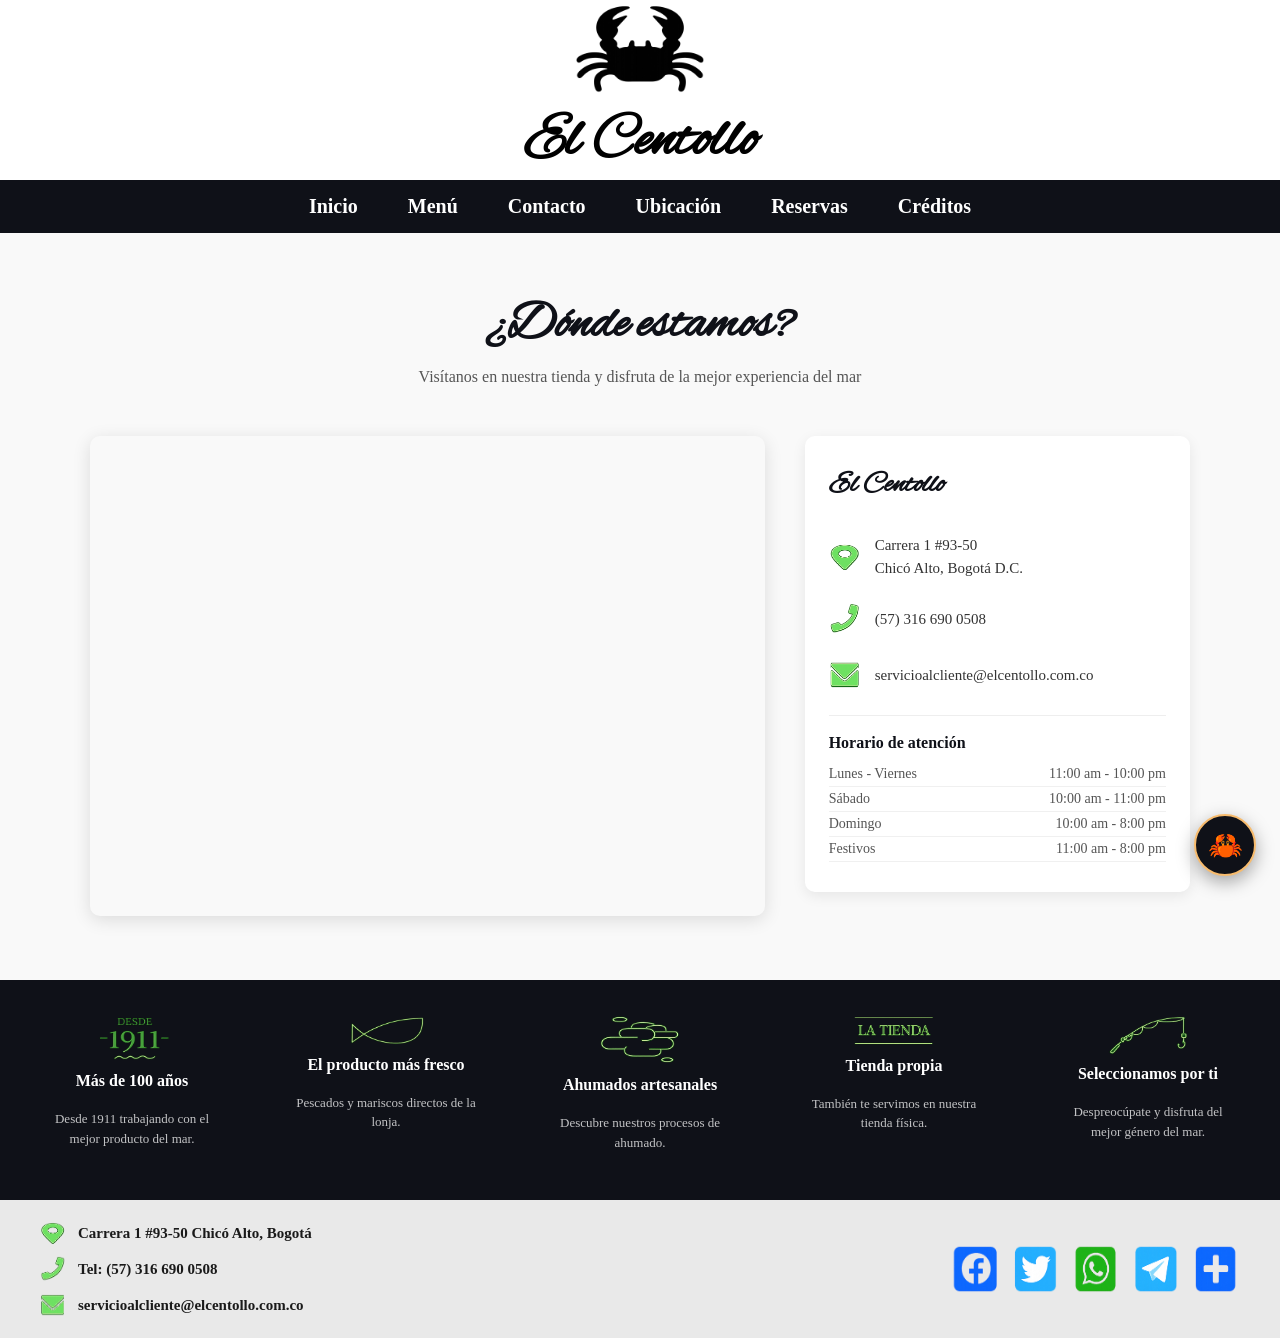
<file: paginas/ubicacion.html>
<!DOCTYPE html>
<html lang="es">

<head>
    <meta charset="UTF-8">
    <meta name="viewport" content="width=device-width, initial-scale=1.0">
    <title>Ubicación - El Centollo</title>
    <link rel="icon" href="../imagenes/Logo/Logo.png">

    <!--Fuente letra-->
    <link rel="preconnect" href="https://fonts.googleapis.com">
    <link rel="preconnect" href="https://fonts.gstatic.com" crossorigin>
    <link href="https://fonts.googleapis.com/css2?family=Alex+Brush&display=swap" rel="stylesheet">

    <!--Estilos-->
    <link rel="stylesheet" href="../css/global/header.css">
    <link rel="stylesheet" href="../css/global/footer.css">
    <link rel="stylesheet" href="../css/Ubicacion/ubicacion.css">
    <link rel="stylesheet" href="../css/global/chatbot.css">
</head>

<body>
    <header id="header">
        <div id="logo"><a href="../index.html"><img src="../imagenes/Logo/Logo.png" class="logo"></a></div>
        <h1 id="titulo">El Centollo</h1>
        <div id="menu">
            <button id="menu-toggle" aria-label="Abrir menú" aria-expanded="false" aria-controls="nav-links">
                <span></span>
                <span></span>
                <span></span>
            </button>
            <nav class="menu" id="nav-links">
                <a href="../index.html" id="menu_boton">Inicio</a>
                <a href="menu.html" id="menu_boton">Menú</a>
                <a href="contacto.html" id="menu_boton">Contacto</a>
                <a href="#" id="menu_boton">Ubicación</a>
                <a href="reservas.html" id="menu_boton">Reservas</a>
                <a href="creditos.html" id="menu_boton">Créditos</a>
            </nav>
        </div>
    </header>

    <main>
        <div id="contenido_ubicacion">
            <h1 id="titulo_ubicacion">¿Dónde estamos?</h1>
            <p id="subtitulo_ubicacion">Visítanos en nuestra tienda y disfruta de la mejor experiencia del mar</p>

            <div id="layout_ubicacion">
                <!-- Mapa Google Maps -->
                <div id="bloque_mapa">
                    <iframe
                        src="https://www.google.com/maps/embed?pb=!1m18!1m12!1m3!1d3976.4826609028394!2d-74.05218292413673!3d4.676324341886697!2m3!1f0!2f0!3f0!3m2!1i1024!2i768!4f13.1!3m3!1m2!1s0x8e3f9a1b1d1b1d1b%3A0x1b1b1d1b1d1b1d1b!2sCarrera%201%20%2393-50%2C%20Chic%C3%B3%20Alto%2C%20Bogot%C3%A1!5e0!3m2!1ses!2sco!4v1718400000000!5m2!1ses!2sco"
                        allowfullscreen=""
                        loading="lazy"
                        referrerpolicy="no-referrer-when-downgrade"
                        title="Ubicación El Centollo en Google Maps">
                    </iframe>
                </div>

                <!-- Información de dirección -->
                <div id="bloque_direccion">
                    <h2>El Centollo</h2>

                    <div class="dato_ubicacion">
                        <img src="../imagenes/Contacto/ubicacion.png" alt="Dirección">
                        <p>Carrera 1 #93-50<br>Chicó Alto, Bogotá D.C.</p>
                    </div>

                    <div class="dato_ubicacion">
                        <img src="../imagenes/Contacto/telefono.png" alt="Teléfono">
                        <p>(57) 316 690 0508</p>
                    </div>

                    <div class="dato_ubicacion">
                        <img src="../imagenes/Contacto/correo.png" alt="Correo">
                        <p>servicioalcliente@elcentollo.com.co</p>
                    </div>

                    <div id="horario_ubicacion">
                        <h3>Horario de atención</h3>
                        <div class="fila_horario">
                            <span>Lunes - Viernes</span>
                            <span>11:00 am - 10:00 pm</span>
                        </div>
                        <div class="fila_horario">
                            <span>Sábado</span>
                            <span>10:00 am - 11:00 pm</span>
                        </div>
                        <div class="fila_horario">
                            <span>Domingo</span>
                            <span>10:00 am - 8:00 pm</span>
                        </div>
                        <div class="fila_horario">
                            <span>Festivos</span>
                            <span>11:00 am - 8:00 pm</span>
                        </div>
                    </div>
                </div>
            </div>
        </div>
    </main>

    <footer id="footer">
        <div id="info_footer">
            <div class="espac_info">
                <img src="../imagenes/Footer/1911.png" class="img_info_footer" alt="Más de 100 años">
                <h2 id="tit_footer">Más de 100 años</h2>
                <p class="info_footer">Desde 1911 trabajando con el mejor producto del mar.</p>
            </div>
            <div class="espac_info">
                <img src="../imagenes/Footer/pez.png" class="img_info_footer" alt="Producto fresco">
                <h2 id="tit_footer">El producto más fresco</h2>
                <p class="info_footer">Pescados y mariscos directos de la lonja.</p>
            </div>
            <div class="espac_info">
                <img src="../imagenes/Footer/nube.png" class="img_info_footer" alt="Ahumados">
                <h2 id="tit_footer">Ahumados artesanales</h2>
                <p class="info_footer">Descubre nuestros procesos de ahumado.</p>
            </div>
            <div class="espac_info">
                <img src="../imagenes/Footer/la tienda.png" class="img_info_footer" alt="Tienda física">
                <h2 id="tit_footer">Tienda propia</h2>
                <p class="info_footer">También te servimos en nuestra tienda física.</p>
            </div>
            <div class="espac_info">
                <img src="../imagenes/Footer/caña.png" class="img_info_footer" alt="Selección">
                <h2 id="tit_footer">Seleccionamos por ti</h2>
                <p class="info_footer">Despreocúpate y disfruta del mejor género del mar.</p>
            </div>
        </div>

        <div id="footer-bottom">
            <div id="contacto">
                <div class="contacto_item">
                    <img src="../imagenes/Contacto/ubicacion.png" id="img_contacto" alt="Ubicación">
                    <h2 id="tit_contacto">Carrera 1 #93-50 Chicó Alto, Bogotá</h2>
                </div>
                <div class="contacto_item">
                    <img src="../imagenes/Contacto/telefono.png" id="img_contacto" alt="Teléfono">
                    <h2 id="tit_contacto">Tel: (57) 316 690 0508</h2>
                </div>
                <div class="contacto_item">
                    <img src="../imagenes/Contacto/correo.png" id="img_contacto" alt="Correo">
                    <h2 id="tit_contacto">servicioalcliente@elcentollo.com.co</h2>
                </div>
            </div>
            <div id="redes">
                <div id="img_redes"><img src="../imagenes/redes/facebook.png" alt="Facebook"></div>
                <div id="img_redes"><img src="../imagenes/redes/twiter.png" alt="Twitter"></div>
                <div id="img_redes"><img src="../imagenes/redes/whatsapp.png" alt="WhatsApp"></div>
                <div id="img_redes"><img src="../imagenes/redes/telegram.png" alt="Telegram"></div>
                <div id="img_redes"><img src="../imagenes/redes/+.png" alt="Más redes"></div>
            </div>
        </div>
    </footer>

    <script src="../js/menu_hamburguesa.js"></script>
    <script src="../js/chatbot.js"></script>
</body>

</html>
</file>
<file: css/global/header.css>
/* ===== HEADER ===== */
#header {
    display: flex;
    flex-direction: column;
    align-items: center;
    width: 100%;
}

#logo, #titulo, #menu {
    display: flex;
}

.logo {
    width: 150px;
    height: 100px;
}

#titulo {
    margin: 0px;
    font-family: "Alex Brush", cursive;
    font-weight: 600;
    font-style: normal;
    font-size: 60px;
}

/* ===== NAV / MENU ===== */
#menu {
    width: 100%;
    background-color: #0f1118;
    padding: 15px 0;
    justify-content: center;
    position: relative;
}

.menu {
    display: flex;
    justify-content: center;
    gap: 10px;
}

#menu_boton {
    margin: 0 20px;
    text-decoration: none;
    color: #fff;
    font-weight: bold;
    font-size: 20px;
}

/* ===== HAMBURGER BUTTON (oculto en desktop) ===== */
#menu-toggle {
    display: none;
    background: none;
    border: none;
    cursor: pointer;
    padding: 10px 20px;
    margin-left: auto;
}

#menu-toggle span {
    display: block;
    width: 28px;
    height: 3px;
    background: #fff;
    margin: 5px 0;
    border-radius: 2px;
    transition: all 0.3s ease;
}

/* ===== RESPONSIVE MÓVIL ===== */
@media (max-width: 768px) {
    .logo {
        width: 90px;
        height: 60px;
    }

    #titulo {
        font-size: 38px;
    }

    #menu {
        flex-direction: column;
        align-items: flex-end;
        padding: 0;
    }

    #menu-toggle {
        display: block;
        width: 100%;
        text-align: right;
        padding: 12px 20px;
    }

    .menu {
        flex-direction: column;
        align-items: center;
        gap: 0;
        width: 100%;
        max-height: 0;
        overflow: hidden;
        transition: max-height 0.35s ease;
    }

    .menu.abierto {
        max-height: 300px;
    }

    #menu_boton {
        display: block;
        margin: 0;
        padding: 14px 0;
        font-size: 18px;
        width: 100%;
        text-align: center;
        border-top: 1px solid rgba(255,255,255,0.08);
    }

    #menu_boton:last-child {
        border-bottom: 1px solid rgba(255,255,255,0.08);
    }
}
</file>
<file: css/global/footer.css>
/* ===== RESET ===== */
html, body {
    height: 100%;
    margin: 0;
}

body {
    display: flex;
    flex-direction: column;
    min-height: 100vh;
}

main {
    flex: 1;
}

/* ===== FOOTER ===== */
#footer {
    width: 100%;
    background: #e9e9e9;
}

/* INFO SUPERIOR */
#info_footer {
    display: flex;
    justify-content: space-around;
    align-items: flex-start;
    background: #0f1118;
    padding: 35px 20px;
    flex-wrap: wrap;
    gap: 30px;
}

.espac_info {
    display: flex;
    flex-direction: column;
    align-items: center;
    text-align: center;
    max-width: 180px;
    flex: 1 1 140px;
}

.img_info_footer {
    width: 80px;
    height: auto;
}

#tit_footer {
    color: white;
    font-size: 16px;
    margin: 10px 0 6px;
}

.info_footer {
    color: rgba(255,255,255,0.75);
    font-size: 13px;
    line-height: 1.5;
}

/* ===== CONTACTO + REDES ===== */
#footer-bottom {
    display: flex;
    justify-content: space-between;
    align-items: center;
    padding: 20px 40px;
    flex-wrap: wrap;
    gap: 20px;
}

/* CONTACTO */
#contacto {
    display: flex;
    flex-direction: column;
    gap: 10px;
}

.contacto_item {
    display: flex;
    align-items: center;
    gap: 12px;
}

#img_contacto {
    width: 26px;
    height: 26px;
    flex-shrink: 0;
}

#tit_contacto {
    font-size: 15px;
    font-weight: bold;
    margin: 0;
    color: #1a1a1a;
}

/* REDES */
#redes {
    display: flex;
    gap: 12px;
    align-items: center;
    flex-wrap: wrap;
}

#img_redes {
    display: inline-flex;
}

#redes img {
    width: 48px;
    height: 48px;
    transition: transform 0.3s;
}

#redes img:hover {
    transform: scale(1.12);
}

/* ===== RESPONSIVE TABLET ===== */
@media (max-width: 900px) {
    #footer-bottom {
        flex-direction: column;
        align-items: flex-start;
        padding: 20px 24px;
    }

    #redes {
        align-self: flex-start;
    }
}

/* ===== RESPONSIVE MÓVIL ===== */
@media (max-width: 600px) {
    #info_footer {
        justify-content: center;
        padding: 25px 16px;
        gap: 24px;
    }

    .espac_info {
        max-width: 45%;
        flex: 1 1 120px;
    }

    .img_info_footer {
        width: 60px;
    }

    #tit_footer {
        font-size: 14px;
    }

    .info_footer {
        font-size: 12px;
    }

    #footer-bottom {
        padding: 16px;
        gap: 16px;
    }

    #tit_contacto {
        font-size: 13px;
        word-break: break-all;
    }

    #img_contacto {
        width: 22px;
        height: 22px;
    }

    #redes img {
        width: 40px;
        height: 40px;
    }
}
</file>
<file: css/Index/contenido_index.css>
main {
    display: flex;
    justify-content: center;
    padding: 40px 0;
}

/* ===== CONTENIDO INDEX ===== */
#contenido_index {
    display: flex;
    flex-direction: row;
    width: 1000px;
    min-height: 500px;
}

/* ===== SLIDER ===== */
#slider {
    border: 2px solid rgb(247, 187, 109);
    border-right: 0px;
    width: 60%;
    min-height: 500px;
    position: relative;
    overflow: hidden;
    background: #0f1118;
}

.slide {
    display: none;
    width: 100%;
    height: 100%;
    position: absolute;
    top: 0;
    left: 0;
}

.slide.activo {
    display: block;
}

.slide img {
    width: 100%;
    height: 500px;
    object-fit: cover;
}

/* Puntos del slider */
#slider_puntos {
    position: absolute;
    bottom: 15px;
    width: 100%;
    display: flex;
    justify-content: center;
    gap: 10px;
    z-index: 10;
}

.punto {
    width: 12px;
    height: 12px;
    border-radius: 50%;
    background: rgba(255, 255, 255, 0.5);
    cursor: pointer;
    border: none;
    transition: background 0.3s;
}

.punto.activo {
    background: #fff;
}

/* Flechas slider */
.flecha_slider {
    position: absolute;
    top: 50%;
    transform: translateY(-50%);
    background: rgba(0, 0, 0, 0.45);
    color: #fff;
    border: none;
    font-size: 28px;
    padding: 10px 16px;
    cursor: pointer;
    z-index: 10;
    border-radius: 4px;
    transition: background 0.3s;
}

.flecha_slider:hover {
    background: rgba(0, 0, 0, 0.75);
}

#flecha_izq {
    left: 12px;
}

#flecha_der {
    right: 12px;
}

/* ===== TEXTO SLIDER ===== */
#texto_slider {
    border: 2px solid rgb(247, 187, 109);
    border-left: 0px;
    width: 40%;
    background-color: rgb(230, 224, 217);
    color: #fff;
    display: flex;
    flex-direction: column;
    justify-content: center;
    padding: 40px 30px;
    gap: 20px;
}

#texto_slider_titulo {
    width: 100%;
    border-color: rgb(247, 187, 109);
    background-color: rgb(230, 224, 217);
}

#texto_slider_titulo h1 {
    font-family: "Alex Brush", cursive;
    font-size: 52px;
    margin: 0;
    color: #000000;
}

#texto_slider_descripcion {
    width: 100%;
    border-color: rgb(247, 187, 109);
    background-color: rgb(230, 224, 217);
}

#texto_slider_descripcion p {
    font-size: 15px;
    line-height: 1.7;
    color: rgba(0, 0, 0, 0.85);
    margin: 0;
}

#texto_slider_info {
    width: 100%;
    border-color: rgb(247, 187, 109);
    background-color: rgb(230, 224, 217);
}

#texto_slider_info p {
    font-size: 14px;
    color: rgba(0, 0, 0, 0.75);
    margin: 4px 0;
}

/* ===== RESPONSIVE ===== */
@media (max-width: 900px) {
    #contenido_index {
        flex-direction: column;
    }

    #slider,
    #texto_slider {
        width: 100%;
    }

    .slide img {
        height: 320px;
    }

    #slider {
        min-height: 320px;
    }

    #texto_slider_titulo h1 {
        font-size: 38px;
    }
}

@media (max-width: 600px) {
    .slide img {
        height: 220px;
    }

    #slider {
        min-height: 220px;
    }

    #texto_slider {
        padding: 24px 18px;
    }

    #texto_slider_titulo h1 {
        font-size: 30px;
    }
}
</file>
<file: css/Index/modal_ofertas.css>
/* ===== MODAL DE OFERTAS ===== */
#overlay_modal {
    position: fixed;
    inset: 0;
    background: rgba(0, 0, 0, 0.65);
    z-index: 1000;
    display: flex;
    align-items: center;
    justify-content: center;
    animation: fadeInOverlay 0.3s ease;
}

#overlay_modal.oculto {
    display: none;
}

@keyframes fadeInOverlay {
    from { opacity: 0; }
    to   { opacity: 1; }
}

/* Caja del modal */
#modal_ofertas {
    background: #fff;
    border-radius: 14px;
    width: 90%;
    max-width: 560px;
    overflow: hidden;
    box-shadow: 0 20px 60px rgba(0,0,0,0.35);
    animation: slideUpModal 0.35s ease;
    position: relative;
}

@keyframes slideUpModal {
    from { transform: translateY(40px); opacity: 0; }
    to   { transform: translateY(0);    opacity: 1; }
}

/* Cabecera dorada */
#modal_header {
    background: linear-gradient(135deg, #1a1a1a 0%, #333 100%);
    padding: 28px 30px 22px;
    text-align: center;
    border-bottom: 3px solid rgb(247, 187, 109);
}

#modal_logo {
    width: 54px;
    height: 54px;
    object-fit: contain;
    margin-bottom: 10px;
    filter: brightness(0) invert(1);
}

#modal_header h2 {
    font-family: "Alex Brush", cursive;
    font-size: 36px;
    color: rgb(247, 187, 109);
    margin: 0 0 4px;
}

#modal_header p {
    font-size: 13px;
    color: rgba(255,255,255,0.7);
    margin: 0;
    letter-spacing: 1px;
    text-transform: uppercase;
}

/* Botón cerrar */
#btn_cerrar_modal {
    position: absolute;
    top: 12px;
    right: 14px;
    background: none;
    border: none;
    color: rgba(255,255,255,0.6);
    font-size: 24px;
    cursor: pointer;
    line-height: 1;
    transition: color 0.2s;
}

#btn_cerrar_modal:hover {
    color: rgb(247, 187, 109);
}

/* Cuerpo con las ofertas */
#modal_body {
    padding: 24px 28px;
    display: flex;
    flex-direction: column;
    gap: 14px;
}

.oferta_item {
    display: flex;
    align-items: center;
    gap: 16px;
    background: #f7f5f0;
    border-radius: 10px;
    padding: 14px 16px;
    border-left: 4px solid rgb(247, 187, 109);
}

.oferta_emoji {
    font-size: 32px;
    flex-shrink: 0;
}

.oferta_texto {
    flex: 1;
}

.oferta_texto h3 {
    font-size: 15px;
    font-weight: 700;
    color: #1a1a1a;
    margin: 0 0 3px;
}

.oferta_texto p {
    font-size: 13px;
    color: #666;
    margin: 0;
    line-height: 1.4;
}

.oferta_badge {
    background: #c0392b;
    color: #fff;
    font-size: 12px;
    font-weight: 700;
    padding: 4px 10px;
    border-radius: 20px;
    white-space: nowrap;
    flex-shrink: 0;
}

/* Pie del modal */
#modal_footer {
    padding: 18px 28px 24px;
    display: flex;
    flex-direction: column;
    align-items: center;
    gap: 12px;
}

#btn_ver_menu {
    background: rgb(247, 187, 109);
    color: #1a1a1a;
    font-size: 15px;
    font-weight: 700;
    border: none;
    border-radius: 8px;
    padding: 13px 36px;
    cursor: pointer;
    transition: background 0.2s, transform 0.15s;
    text-decoration: none;
    display: inline-block;
}

#btn_ver_menu:hover {
    background: #e8a82a;
    transform: scale(1.03);
}

#modal_footer small {
    font-size: 12px;
    color: #aaa;
    cursor: pointer;
    text-decoration: underline;
}

#modal_footer small:hover {
    color: #666;
}

/* ===== RESPONSIVE ===== */
@media (max-width: 480px) {
    #modal_header h2 {
        font-size: 28px;
    }

    #modal_body {
        padding: 18px 16px;
    }

    .oferta_item {
        gap: 12px;
    }

    .oferta_badge {
        display: none;
    }
}
</file>
<file: css/global/chatbot.css>
/* =========================================================
   CHATBOT - EL CENTOLLO
   Widget flotante de preguntas frecuentes (FAQ)
   Paleta: azul oscuro #0f1118 / dorado #f7bb6d / crema #f9f9f9
   ========================================================= */

#centollo-chatbot {
    position: fixed;
    bottom: 24px;
    right: 24px;
    z-index: 99999;
    font-family: -apple-system, BlinkMacSystemFont, "Segoe UI", Roboto, Arial, sans-serif;
}

/* ===== BOTÓN FLOTANTE ===== */
#chatbot-toggle {
    width: 62px;
    height: 62px;
    border-radius: 50%;
    background: #0f1118;
    border: 2px solid #f7bb6d;
    color: #fff;
    font-size: 28px;
    display: flex;
    align-items: center;
    justify-content: center;
    cursor: pointer;
    box-shadow: 0 6px 18px rgba(0, 0, 0, 0.35);
    transition: transform 0.25s ease, box-shadow 0.25s ease;
    animation: cb-pulso 2.6s ease-in-out infinite;
}

#chatbot-toggle:hover {
    transform: scale(1.08);
}

@keyframes cb-pulso {
    0%, 100% { box-shadow: 0 6px 18px rgba(0, 0, 0, 0.35), 0 0 0 0 rgba(247, 187, 109, 0.55); }
    50%      { box-shadow: 0 6px 18px rgba(0, 0, 0, 0.35), 0 0 0 10px rgba(247, 187, 109, 0); }
}

/* ===== GLOBO DE ATENCIÓN ===== */
#chatbot-globo {
    position: absolute;
    bottom: 14px;
    right: 76px;
    max-width: 200px;
    background: #fff;
    color: #0f1118;
    font-size: 13px;
    line-height: 1.4;
    padding: 10px 14px;
    border-radius: 14px;
    border: 1px solid #f7bb6d;
    box-shadow: 0 4px 14px rgba(0, 0, 0, 0.18);
    opacity: 0;
    transform: translateY(8px) scale(0.95);
    pointer-events: none;
    transition: opacity 0.3s ease, transform 0.3s ease;
    cursor: pointer;
}

#chatbot-globo.visible {
    opacity: 1;
    transform: translateY(0) scale(1);
    pointer-events: auto;
}

/* ===== VENTANA DEL CHAT ===== */
#chatbot-window {
    position: absolute;
    bottom: 78px;
    right: 0;
    width: 360px;
    height: 520px;
    max-height: 70vh;
    background: #fff;
    border-radius: 16px;
    border: 2px solid #f7bb6d;
    box-shadow: 0 10px 34px rgba(0, 0, 0, 0.28);
    display: flex;
    flex-direction: column;
    overflow: hidden;
    opacity: 0;
    visibility: hidden;
    transform: translateY(16px) scale(0.96);
    transform-origin: bottom right;
    transition: opacity 0.25s ease, transform 0.25s ease, visibility 0.25s;
    pointer-events: none;
}

#chatbot-window.abierto {
    opacity: 1;
    visibility: visible;
    transform: translateY(0) scale(1);
    pointer-events: auto;
}

/* ===== HEADER DEL CHAT ===== */
#chatbot-header {
    background: #0f1118;
    color: #fff;
    padding: 14px 16px;
    display: flex;
    align-items: center;
    justify-content: space-between;
    flex-shrink: 0;
}

#chatbot-header-info {
    display: flex;
    align-items: center;
    gap: 12px;
}

#chatbot-avatar {
    width: 38px;
    height: 38px;
    border-radius: 50%;
    background: #f7bb6d;
    display: flex;
    align-items: center;
    justify-content: center;
    font-size: 19px;
    flex-shrink: 0;
}

#chatbot-titulo {
    margin: 0;
    font-family: "Alex Brush", cursive;
    font-size: 24px;
    line-height: 1;
}

#chatbot-estado {
    margin: 2px 0 0;
    font-size: 12px;
    color: rgba(255, 255, 255, 0.75);
    display: flex;
    align-items: center;
    gap: 6px;
}

.punto-en-linea {
    width: 8px;
    height: 8px;
    border-radius: 50%;
    background: #4caf50;
    display: inline-block;
}

#chatbot-cerrar {
    background: none;
    border: none;
    color: #fff;
    font-size: 22px;
    line-height: 1;
    cursor: pointer;
    padding: 4px 8px;
    border-radius: 6px;
    transition: background 0.2s;
}

#chatbot-cerrar:hover {
    background: rgba(255, 255, 255, 0.12);
}

/* ===== ZONA DE MENSAJES ===== */
#chatbot-mensajes {
    flex: 1;
    overflow-y: auto;
    padding: 16px;
    display: flex;
    flex-direction: column;
    gap: 10px;
    background: #f9f9f9;
    scroll-behavior: smooth;
}

#chatbot-mensajes::-webkit-scrollbar {
    width: 6px;
}

#chatbot-mensajes::-webkit-scrollbar-thumb {
    background: #e0d4bd;
    border-radius: 10px;
}

.mensaje {
    max-width: 82%;
    padding: 10px 14px;
    border-radius: 14px;
    font-size: 13.5px;
    line-height: 1.5;
    animation: cb-aparecer 0.25s ease;
    word-wrap: break-word;
}

@keyframes cb-aparecer {
    from { opacity: 0; transform: translateY(6px); }
    to   { opacity: 1; transform: translateY(0); }
}

.mensaje.bot {
    align-self: flex-start;
    background: #fff;
    border: 1px solid #ececec;
    color: #1a1a1a;
    border-bottom-left-radius: 4px;
}

.mensaje.usuario {
    align-self: flex-end;
    background: #f7bb6d;
    color: #0f1118;
    font-weight: 500;
    border-bottom-right-radius: 4px;
}

.enlace-chat {
    display: inline-block;
    margin-top: 8px;
    background: #0f1118;
    color: #fff;
    text-decoration: none;
    font-size: 12.5px;
    font-weight: bold;
    padding: 6px 12px;
    border-radius: 20px;
    transition: background 0.2s, color 0.2s;
}

.enlace-chat:hover {
    background: #f7bb6d;
    color: #0f1118;
}

/* Indicador "escribiendo..." */
.mensaje.escribiendo {
    display: flex;
    gap: 4px;
    align-items: center;
    padding: 12px 16px;
}

.punto-typing {
    width: 6px;
    height: 6px;
    border-radius: 50%;
    background: #b9b9b9;
    animation: cb-typing 1.2s infinite ease-in-out;
}

.punto-typing:nth-child(2) { animation-delay: 0.15s; }
.punto-typing:nth-child(3) { animation-delay: 0.3s; }

@keyframes cb-typing {
    0%, 60%, 100% { transform: translateY(0); opacity: 0.5; }
    30%           { transform: translateY(-4px); opacity: 1; }
}

/* ===== CHIPS DE PREGUNTAS RÁPIDAS ===== */
.opciones-wrapper {
    display: flex;
    flex-wrap: wrap;
    gap: 8px;
    padding-top: 2px;
}

.chip-pregunta {
    background: #fff;
    border: 1.5px solid #0f1118;
    color: #0f1118;
    font-size: 12.5px;
    padding: 8px 13px;
    border-radius: 20px;
    cursor: pointer;
    transition: background 0.2s, color 0.2s, border-color 0.2s;
    text-align: left;
}

.chip-pregunta:hover {
    background: #f7bb6d;
    border-color: #f7bb6d;
    color: #0f1118;
}

/* ===== FORMULARIO DE TEXTO ===== */
#chatbot-form {
    display: flex;
    align-items: center;
    gap: 8px;
    padding: 10px 12px;
    border-top: 1px solid #ececec;
    background: #fff;
    flex-shrink: 0;
}

#chatbot-input {
    flex: 1;
    border: none;
    outline: none;
    background: #f1f1f1;
    border-radius: 20px;
    padding: 10px 14px;
    font-size: 13.5px;
    color: #1a1a1a;
}

#chatbot-input::placeholder {
    color: #999;
}

#chatbot-enviar {
    width: 38px;
    height: 38px;
    border-radius: 50%;
    border: none;
    background: #f7bb6d;
    color: #0f1118;
    font-size: 16px;
    display: flex;
    align-items: center;
    justify-content: center;
    cursor: pointer;
    flex-shrink: 0;
    transition: transform 0.2s, background 0.2s;
}

#chatbot-enviar:hover {
    background: #0f1118;
    color: #fff;
    transform: scale(1.06);
}

/* ===== RESPONSIVE MÓVIL ===== */
@media (max-width: 480px) {
    #centollo-chatbot {
        bottom: 16px;
        right: 16px;
    }

    #chatbot-window {
        width: calc(100vw - 24px);
        height: 70vh;
        bottom: 76px;
        right: -8px;
    }

    #chatbot-globo {
        right: 70px;
        max-width: 160px;
    }
}
</file>
<file: css/Credito/creditos.css>
/* ===== CRÉDITOS ===== */
        #creditos_main {
            padding: 60px 20px;
            background: #f5f5f5;
            min-height: 60vh;
        }

        #creditos_titulo {
            text-align: center;
            font-family: "Alex Brush", cursive;
            font-size: 52px;
            color: #0f1118;
            margin: 0 0 10px 0;
        }

        #creditos_subtitulo {
            text-align: center;
            font-size: 16px;
            color: #666;
            margin: 0 0 50px 0;
            letter-spacing: 1px;
            text-transform: uppercase;
        }

        .creditos_grid {
            display: flex;
            flex-wrap: wrap;
            justify-content: center;
            gap: 40px;
            max-width: 1100px;
            margin: 0 auto;
        }

        /* ===== TARJETA DE CRÉDITO ===== */
        .credito_card {
            background: #fff;
            border-radius: 16px;
            box-shadow: 0 4px 20px rgba(0,0,0,0.10);
            padding: 36px 30px 28px;
            display: flex;
            flex-direction: column;
            align-items: center;
            width: 240px;
            transition: transform 0.3s, box-shadow 0.3s;
        }

        .credito_card:hover {
            transform: translateY(-6px);
            box-shadow: 0 8px 32px rgba(0,0,0,0.16);
        }

        /* ===== FOTO ===== */
        .credito_foto_wrapper {
            width: 130px;
            height: 130px;
            border-radius: 50%;
            overflow: hidden;
            border: 4px solid #0f1118;
            margin-bottom: 18px;
            background: #e0e0e0;
            display: flex;
            align-items: center;
            justify-content: center;
            flex-shrink: 0;
        }

        .credito_foto_wrapper img {
            width: 100%;
            height: 100%;
            object-fit: cover;
            object-position: center top;
        }

        /* Placeholder cuando no hay foto */
        .credito_foto_placeholder {
            width: 100%;
            height: 100%;
            display: flex;
            flex-direction: column;
            align-items: center;
            justify-content: center;
            background: #d8d8d8;
            color: #999;
            font-size: 12px;
            text-align: center;
            gap: 6px;
        }

        .credito_foto_placeholder svg {
            width: 48px;
            height: 48px;
            fill: #bbb;
        }

        /* ===== INFORMACIÓN ===== */
        .credito_nombre {
            font-size: 18px;
            font-weight: bold;
            color: #0f1118;
            text-align: center;
            margin: 0 0 6px 0;
        }

        .credito_rol {
            font-size: 13px;
            color: #c0392b;
            font-weight: 600;
            text-transform: uppercase;
            letter-spacing: 0.8px;
            text-align: center;
            margin: 0 0 10px 0;
        }

        .credito_descripcion {
            font-size: 13px;
            color: #666;
            text-align: center;
            line-height: 1.6;
            margin: 0;
        }

        /* ===== SEPARADOR ===== */
        .creditos_divider {
            width: 60px;
            height: 3px;
            background: #0f1118;
            border-radius: 2px;
            margin: 10px auto 14px;
        }

        /* ===== SECCION DEL PROYECTO ===== */
        #proyecto_seccion {
            max-width: 700px;
            margin: 60px auto 0;
            background: #0f1118;
            border-radius: 16px;
            padding: 36px 40px;
            text-align: center;
            color: white;
        }

        #proyecto_seccion h2 {
            font-family: "Alex Brush", cursive;
            font-size: 36px;
            margin: 0 0 12px 0;
            color: #fff;
        }

        #proyecto_seccion p {
            color: rgba(255,255,255,0.75);
            font-size: 14px;
            line-height: 1.7;
            margin: 0 0 8px 0;
        }

        #proyecto_seccion .proyecto_dato {
            color: rgba(255,255,255,0.5);
            font-size: 13px;
        }

        /* ===== RESPONSIVE ===== */
        @media (max-width: 600px) {
            #creditos_titulo {
                font-size: 38px;
            }

            .creditos_grid {
                gap: 24px;
            }

            .credito_card {
                width: 85%;
                max-width: 300px;
            }

            #proyecto_seccion {
                padding: 28px 20px;
            }
        }
</file>
<file: css/Menu/menu.css>
/* ===== PÁGINA MENÚ ===== */
#contenido_menu {
    padding: 50px 40px;
    background: #f7f5f0;
    min-height: 80vh;
}

#titulo_menu {
    text-align: center;
    font-family: "Alex Brush", cursive;
    font-size: 56px;
    color: #1a1a1a;
    margin: 0 0 6px 0;
    letter-spacing: 1px;
}

/* Líneas decorativas del título (igual a la guía) */
#titulo_menu::before,
#titulo_menu::after {
    content: "";
    display: block;
    width: 60px;
    height: 1px;
    background: #888;
    margin: 0 auto 10px;
}

#subtitulo_menu {
    text-align: center;
    font-size: 15px;
    color: #7a6a5a;
    margin: 0 0 50px 0;
    font-style: italic;
}

/* ===== LISTA DE RECETAS (estilo guía) ===== */
#lista_recetas {
    display: flex;
    flex-direction: column;
    gap: 0;
    max-width: 900px;
    margin: 0 auto;
}

/* ===== TARJETA HORIZONTAL ===== */
.tarjeta_receta {
    display: flex;
    flex-direction: row;
    align-items: center;
    gap: 22px;
    background: #fff;
    border-radius: 10px;
    padding: 18px;
    margin-bottom: 14px;
    box-shadow: 0 1px 6px rgba(0,0,0,0.07);
    border: 1px solid #ece8e0;
    transition: box-shadow 0.25s, transform 0.25s;
    cursor: pointer;
}

.tarjeta_receta:hover {
    box-shadow: 0 4px 18px rgba(0,0,0,0.13);
    transform: translateY(-2px);
}

/* Imagen pequeña cuadrada (igual a la guía) */
.tarjeta_receta img {
    width: 140px;
    height: 110px;
    object-fit: cover;
    border-radius: 8px;
    flex-shrink: 0;
}

/* Bloque de información a la derecha */
.info_receta {
    flex: 1;
    display: flex;
    flex-direction: column;
    gap: 7px;
}

.receta_header {
    display: flex;
    justify-content: space-between;
    align-items: flex-start;
    gap: 12px;
}

.nombre_receta {
    font-size: 20px;
    font-weight: 700;
    color: #1a1a1a;
    margin: 0;
    line-height: 1.2;
}

.precio_receta {
    font-size: 16px;
    font-weight: 700;
    color: #2a6496;
    white-space: nowrap;
    background: #eef4fa;
    padding: 3px 10px;
    border-radius: 20px;
    flex-shrink: 0;
}

/* Ingredientes en estilo "bullet · bullet" como la guía */
.ingredientes_receta {
    font-size: 13.5px;
    color: #666;
    margin: 0;
    line-height: 1.55;
    display: -webkit-box;
    -webkit-line-clamp: 2;
    -webkit-box-orient: vertical;
    overflow: hidden;
}

/* Meta: tiempo, raciones, chef */
.meta_receta {
    display: flex;
    align-items: center;
    gap: 18px;
    flex-wrap: wrap;
    margin-top: 2px;
}

.meta_item {
    font-size: 13px;
    color: #888;
    display: flex;
    align-items: center;
    gap: 4px;
}

.chef_receta {
    font-size: 12.5px;
    color: #a08060;
    font-weight: 600;
    margin-left: auto;
    font-style: italic;
}

/* ===== RESPONSIVE ===== */
@media (max-width: 768px) {
    #contenido_menu {
        padding: 30px 16px;
    }

    #titulo_menu {
        font-size: 40px;
    }

    #lista_recetas {
        max-width: 100%;
    }

    .tarjeta_receta {
        gap: 14px;
        padding: 14px;
    }

    .tarjeta_receta img {
        width: 110px;
        height: 90px;
    }

    .nombre_receta {
        font-size: 17px;
    }

    .chef_receta {
        margin-left: 0;
    }
}

@media (max-width: 480px) {
    .tarjeta_receta {
        flex-direction: column;
        align-items: flex-start;
    }

    .tarjeta_receta img {
        width: 100%;
        height: 180px;
    }

    .receta_header {
        flex-direction: column;
        gap: 6px;
    }
}
</file>
<file: css/Reserva/reservas.css>
/* ===== PÁGINA RESERVAS ===== */
#contenido_reservas {
    padding: 60px 40px;
    background: #f9f9f9;
    display: flex;
    flex-direction: column;
    align-items: center;
    min-height: 60vh;
}

#titulo_reservas {
    font-family: "Alex Brush", cursive;
    font-size: 52px;
    color: #0f1118;
    margin: 0 0 10px 0;
    text-align: center;
}

#subtitulo_reservas {
    font-size: 16px;
    color: #555;
    margin: 0 0 40px 0;
    text-align: center;
}

#qr_img {
    width: 280px;
    height: 280px;
    object-fit: contain;
    border-radius: 12px;
    box-shadow: 0 4px 20px rgba(0,0,0,0.12);
}

@media (max-width: 600px) {
    #contenido_reservas {
        padding: 30px 18px;
    }
    #titulo_reservas {
        font-size: 38px;
    }
    #qr_img {
        width: 220px;
        height: 220px;
    }
}
</file>
<file: css/Ubicacion/ubicacion.css>
/* ===== PÁGINA UBICACIÓN ===== */
#contenido_ubicacion {
    padding: 60px 40px;
    background: #f9f9f9;
    display: flex;
    flex-direction: column;
    align-items: center;
}

#titulo_ubicacion {
    font-family: "Alex Brush", cursive;
    font-size: 52px;
    color: #0f1118;
    margin: 0 0 10px 0;
    text-align: center;
}

#subtitulo_ubicacion {
    font-size: 16px;
    color: #555;
    margin: 0 0 50px 0;
    text-align: center;
}

/* ===== LAYOUT ===== */
#layout_ubicacion {
    display: flex;
    flex-direction: row;
    gap: 40px;
    width: 100%;
    max-width: 1100px;
    align-items: flex-start;
}

/* ===== MAPA ===== */
#bloque_mapa {
    flex: 2;
}

#bloque_mapa iframe {
    width: 100%;
    height: 480px;
    border: none;
    border-radius: 10px;
    box-shadow: 0 4px 18px rgba(0,0,0,0.12);
}

/* ===== INFO DIRECCIÓN ===== */
#bloque_direccion {
    flex: 1;
    display: flex;
    flex-direction: column;
    gap: 24px;
    background: #fff;
    border-radius: 10px;
    padding: 30px 24px;
    box-shadow: 0 4px 14px rgba(0,0,0,0.08);
}

#bloque_direccion h2 {
    font-family: "Alex Brush", cursive;
    font-size: 30px;
    color: #0f1118;
    margin: 0 0 6px 0;
}

.dato_ubicacion {
    display: flex;
    align-items: center;
    gap: 14px;
}

.dato_ubicacion img {
    width: 32px;
    height: 32px;
    flex-shrink: 0;
}

.dato_ubicacion p {
    margin: 0;
    font-size: 15px;
    color: #333;
    line-height: 1.5;
}

/* ===== HORARIO ===== */
#horario_ubicacion {
    border-top: 1px solid #eee;
    padding-top: 18px;
}

#horario_ubicacion h3 {
    font-size: 16px;
    font-weight: bold;
    color: #0f1118;
    margin: 0 0 10px 0;
}

.fila_horario {
    display: flex;
    justify-content: space-between;
    font-size: 14px;
    color: #555;
    padding: 4px 0;
    border-bottom: 1px solid #f0f0f0;
}

/* ===== RESPONSIVE ===== */
@media (max-width: 900px) {
    #layout_ubicacion {
        flex-direction: column;
    }

    #bloque_mapa iframe {
        height: 340px;
    }
}

@media (max-width: 600px) {
    #contenido_ubicacion {
        padding: 30px 18px;
    }

    #titulo_ubicacion {
        font-size: 38px;
    }
}
</file>
